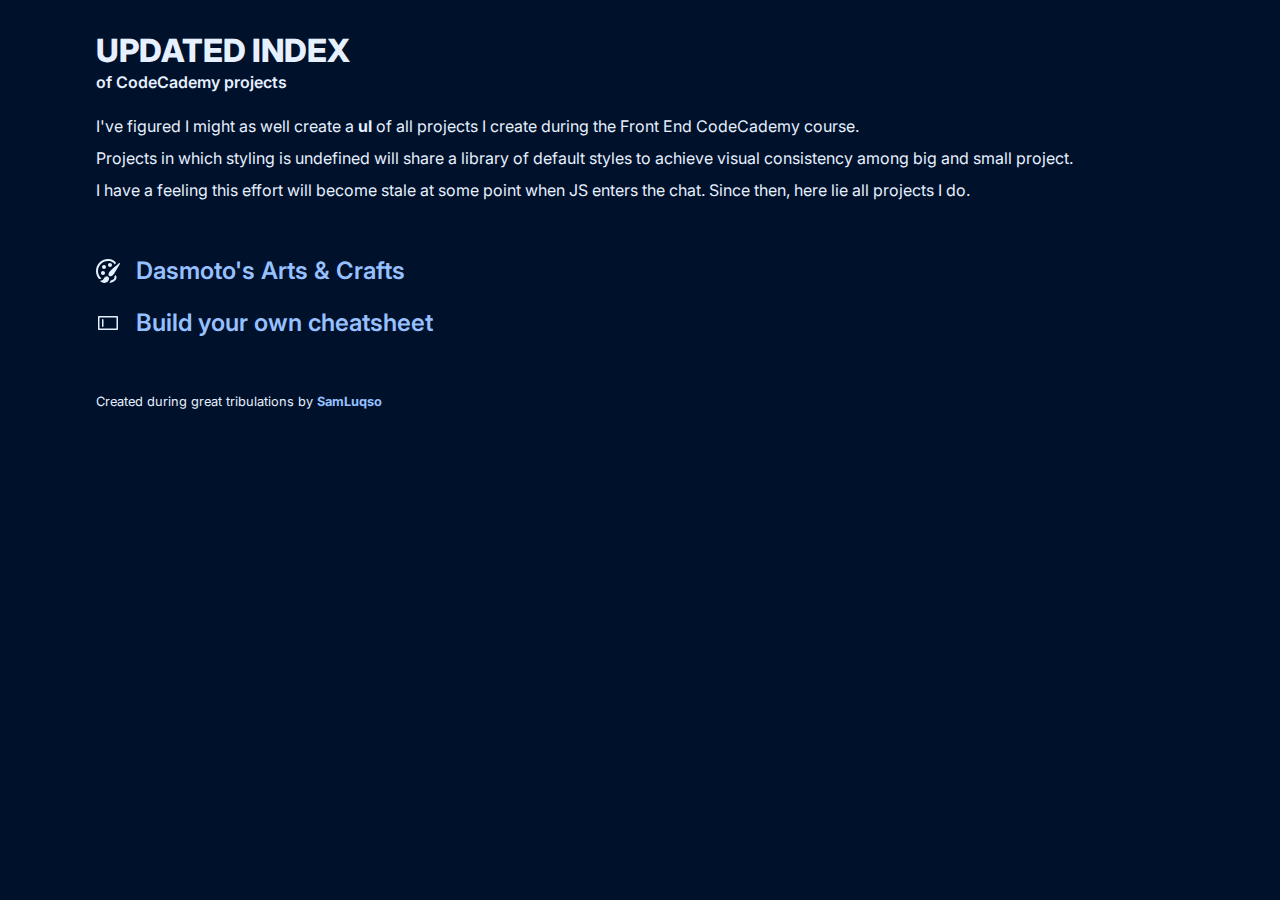
<file: index.html>
<!DOCTYPE html>
<html lang="en">
<head>
    <meta charset="UTF-8">
    <meta name="viewport" content="width=device-width, initial-scale=1.0">
    <title>All projects index</title>
    <!--Default styles stylesheet-->
    <link rel="stylesheet" href="default-styles.css">
    <!--Project stylesheet-->
    <link rel="stylesheet" href="project.css">
    <!--Variables library-->
    <link rel="stylesheet" href="variables-library.css">
    <!--Google Fonts-->
    <link rel="preconnect" href="https://fonts.googleapis.com">
    <link rel="preconnect" href="https://fonts.gstatic.com" crossorigin>
    <link href="https://fonts.googleapis.com/css2?family=Inter:ital,opsz,wght@0,14..32,100..900;1,14..32,100..900&display=swap" rel="stylesheet">
    <link href="https://fonts.googleapis.com/css2?family=Roboto+Mono:ital,wght@0,100..700;1,100..700&display=swap" rel="stylesheet">
    <!--Favicon-->
    <link rel="apple-touch-icon" sizes="180x180" href="favicon/apple-touch-icon.png">
    <link rel="icon" type="image/png" sizes="32x32" href="favicon/favicon-32x32.png">
    <link rel="icon" type="image/png" sizes="16x16" href="favicon/favicon-16x16.png">
    <link rel="manifest" href="/site.webmanifest">
</head>
<body>
    <header>
        <h1>
            Updated index
        </h1>
        <h4>
            of CodeCademy projects
        </h4>
    </header>
    <!--Description-->
    <section class="text-block">
        <p>
            I've figured I might as well create a <span>ul</span> of all projects I create during the Front End CodeCademy course.
        </p>
        <p>
            Projects in which styling is undefined will share a library of default styles to achieve visual consistency among big and small project.
        </p>
        <p>
            I have a feeling this effort will become stale at some point when JS enters the chat. Since then, here lie all projects I do.
        </p>
    </section>
    <!--List of projects-->
    <ul id="">
        <li><a href="dasmotosartsandcrafts.html"><svg xmlns="http://www.w3.org/2000/svg" width="24" height="24" viewBox="0 0 24 24"><path d="M8.997 13.985c.01 1.104-.88 2.008-1.986 2.015-1.105.009-2.005-.88-2.011-1.984-.01-1.105.879-2.005 1.982-2.016 1.106-.007 2.009.883 2.015 1.985zm-.978-3.986c-1.104.008-2.008-.88-2.015-1.987-.009-1.103.877-2.004 1.984-2.011 1.102-.01 2.008.877 2.012 1.982.012 1.107-.88 2.006-1.981 2.016zm7.981-4.014c.004 1.102-.881 2.008-1.985 2.015-1.106.01-2.008-.879-2.015-1.983-.011-1.106.878-2.006 1.985-2.015 1.101-.006 2.005.881 2.015 1.983zm-12 15.847c4.587.38 2.944-4.492 7.188-4.537l1.838 1.534c.458 5.537-6.315 6.772-9.026 3.003zm14.065-7.115c1.427-2.239 5.846-9.748 5.846-9.748.353-.623-.429-1.273-.975-.813 0 0-6.572 5.714-8.511 7.525-1.532 1.432-1.539 2.086-2.035 4.447l1.68 1.4c2.227-.915 2.868-1.04 3.995-2.811zm-12.622 4.806c-2.084-1.82-3.42-4.479-3.443-7.447-.044-5.51 4.406-10.03 9.92-10.075 3.838-.021 6.479 1.905 6.496 3.447l1.663-1.456c-1.01-2.223-4.182-4.045-8.176-3.992-6.623.055-11.955 5.466-11.903 12.092.023 2.912 1.083 5.57 2.823 7.635.958.492 2.123.329 2.62-.204zm12.797-1.906c1.059 1.97-1.351 3.37-3.545 3.992-.304.912-.803 1.721-1.374 2.311 5.255-.591 9.061-4.304 6.266-7.889-.459.685-.897 1.197-1.347 1.586z"/></svg></a><a href="dasmotosartsandcrafts.html"><h2>Dasmoto's Arts & Crafts</h2></a></li></a>
        <li><a href="cheatsheet.html"><svg xmlns="http://www.w3.org/2000/svg" width="24" height="24" viewBox="0 0 24 24"><path d="m21.995 6c0-.478-.379-1-1-1h-18c-.62 0-1 .519-1 1v12c0 .621.52 1 1 1h18c.478 0 1-.379 1-1zm-18.5.5h17v11h-17zm4 2.25c0-.414-.336-.75-.75-.75s-.75.336-.75.75v6.5c0 .414.336.75.75.75s.75-.336.75-.75z"/></svg></a><a href="cheatsheet.html"><h2>Build your own cheatsheet</h2></a></li></a>
    </ul>
    <!--Footer-->
    <footer>
        <p>Created during great tribulations by <a href="https://samluqso.github.io/samluqso">SamLuqso</a></p>
    </footer>
</body>
</file>
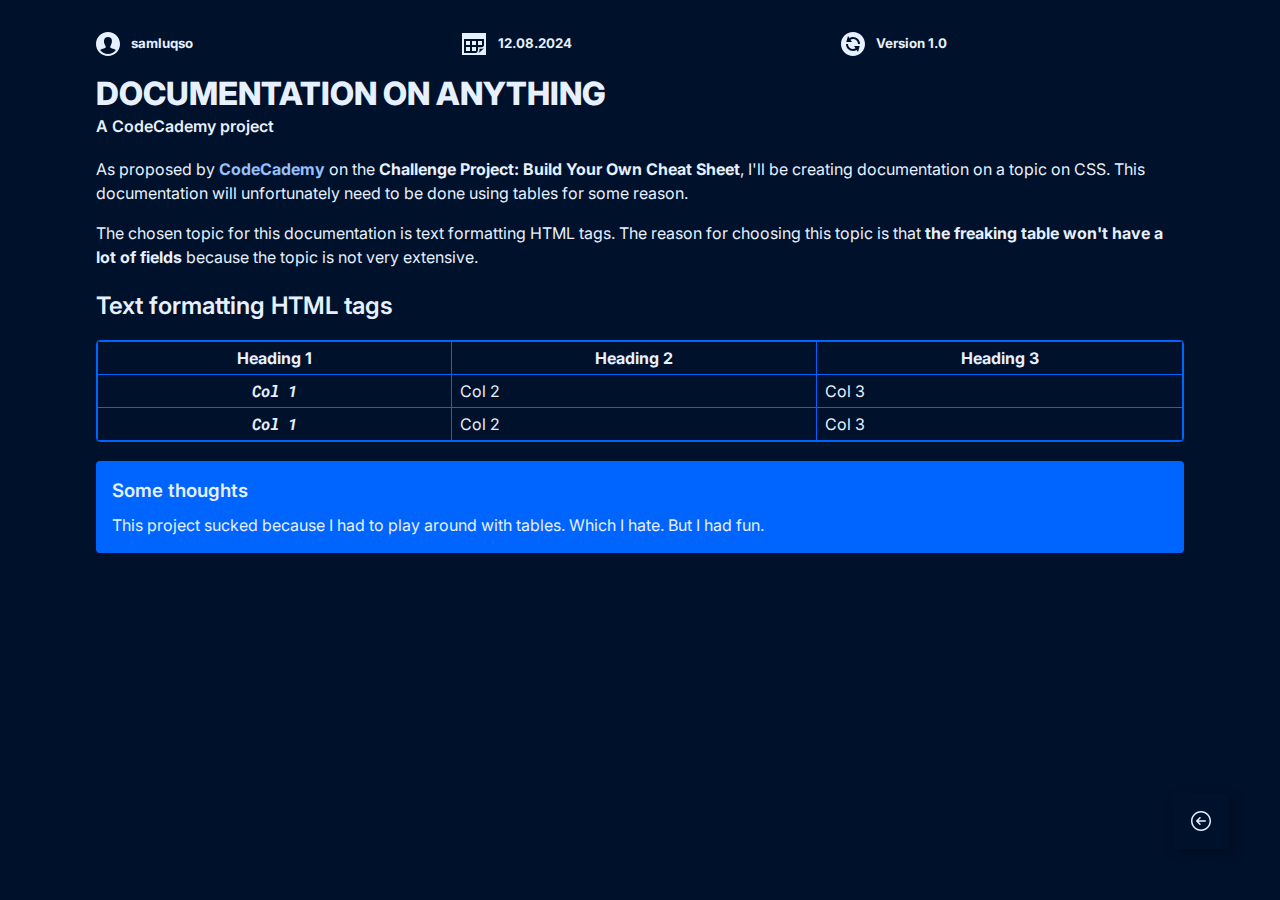
<file: cheatsheet.html>
<!DOCTYPE html>
<html lang="en">
<head>
    <meta charset="UTF-8">
    <meta name="viewport" content="width=device-width, initial-scale=1.0">
    <title>Cheat sheet CodeCademy</title>
    <!--Default styles stylesheet-->
    <link rel="stylesheet" href="default-styles.css">
    <!--Project stylesheet-->
    <link rel="stylesheet" href="002cheatSheet/project.css">
    <!--Variables library-->
    <link rel="stylesheet" href="variables-library.css">
    <link rel="preconnect" href="https://fonts.googleapis.com">
    <link rel="preconnect" href="https://fonts.gstatic.com" crossorigin>
    <link href="https://fonts.googleapis.com/css2?family=Inter:ital,opsz,wght@0,14..32,100..900;1,14..32,100..900&display=swap" rel="stylesheet">
    <link href="https://fonts.googleapis.com/css2?family=Roboto+Mono:ital,wght@0,100..700;1,100..700&display=swap" rel="stylesheet">
    <!--Favicon-->
    <link rel="apple-touch-icon" sizes="180x180" href="favicon/apple-touch-icon.png">
    <link rel="icon" type="image/png" sizes="32x32" href="favicon/favicon-32x32.png">
    <link rel="icon" type="image/png" sizes="16x16" href="favicon/favicon-16x16.png">
    <link rel="manifest" href="/site.webmanifest">
</head>
<body>
     <!--Floating back to projects index-->
     <a href="index.html" id="floating-back">
        <svg xmlns="http://www.w3.org/2000/svg" width="24" height="24" viewBox="0 0 24 24"><path d="m12.017 1.995c5.517 0 9.997 4.48 9.997 9.998s-4.48 9.998-9.997 9.998c-5.518 0-9.998-4.48-9.998-9.998s4.48-9.998 9.998-9.998zm0 1.5c-4.69 0-8.498 3.808-8.498 8.498s3.808 8.498 8.498 8.498 8.497-3.808 8.497-8.498-3.807-8.498-8.497-8.498zm-1.528 4.715s-1.502 1.505-3.255 3.259c-.147.147-.22.339-.22.531s.073.383.22.53c1.753 1.754 3.254 3.258 3.254 3.258.145.145.335.217.526.217.192-.001.384-.074.531-.221.292-.293.294-.766.003-1.057l-1.977-1.977h6.693c.414 0 .75-.336.75-.75s-.336-.75-.75-.75h-6.693l1.978-1.979c.29-.289.287-.762-.006-1.054-.147-.147-.339-.221-.53-.222-.19 0-.38.071-.524.215z"/></svg>
    </a>
    
    <!--ID section-->
    <div id="id-field-wrapper">
        <div class="id-fields">
            <a href="https://samluqso.github.io/samluqso"><svg xmlns="http://www.w3.org/2000/svg" width="24" height="24" viewBox="0 0 24 24"><path d="M12 0c-6.627 0-12 5.373-12 12s5.373 12 12 12 12-5.373 12-12-5.373-12-12-12zm0 22c-3.123 0-5.914-1.441-7.749-3.69.259-.588.783-.995 1.867-1.246 2.244-.518 4.459-.981 3.393-2.945-3.155-5.82-.899-9.119 2.489-9.119 3.322 0 5.634 3.177 2.489 9.119-1.035 1.952 1.1 2.416 3.393 2.945 1.082.25 1.61.655 1.871 1.241-1.836 2.253-4.628 3.695-7.753 3.695z"/></svg></a>
            <a href="https://samluqso.github.io/samluqso"><h5>samluqso</h5></a>
        </div>
        <div class="id-fields">
            <svg xmlns="http://www.w3.org/2000/svg" width="24" height="24" viewBox="0 0 24 24"><path d="M14 13h-4v-4h4v4zm6-4h-4v4h4v-4zm-12 6h-4v4h4v-4zm6 0h-4v4h4v-4zm-6-6h-4v4h4v-4zm16-8v22h-24v-22h24zm-7.471 19.96c1.616-.863 4.35-3.572 5.471-5.058v-.018c-.962.658-2.978 1.207-4.479.856.165 1.087-.137 3.356-.992 4.22zm-14.529.04h11.589c3.328 0 2.331-5.903 2.331-5.903 2.14.529 6.08.278 6.08-1.942v-6.155h-20v14z"/></svg>
            <h5>12.08.2024</h5>
        </div>
        <div class="id-fields">
            <svg xmlns="http://www.w3.org/2000/svg" width="24" height="24" viewBox="0 0 24 24"><path d="M12 0c-6.627 0-12 5.373-12 12s5.373 12 12 12 12-5.373 12-12-5.373-12-12-12zm5 20l-1.359-2.038c-1.061.653-2.305 1.038-3.641 1.038-3.859 0-7-3.14-7-7h2c0 2.757 2.243 5 5 5 .927 0 1.786-.264 2.527-.708l-1.527-2.292h5.719l-1.719 6zm0-8c0-2.757-2.243-5-5-5-.927 0-1.786.264-2.527.708l1.527 2.292h-5.719l1.719-6 1.359 2.038c1.061-.653 2.305-1.038 3.641-1.038 3.859 0 7 3.14 7 7h-2z"/></svg>
            <h5>Version 1.0</h5>
        </div>
    </div>
    <!--Header section-->
    <header>
        <h1>
            Documentation on anything
        </h1>
        <h4>
            A CodeCademy project
        </h4>
    </header>
    <!--Project description section-->
    <section id="project-description">
        <p>
            As proposed by <a href="https://codecademy.com">CodeCademy</a> on the <span>Challenge Project: Build Your Own Cheat Sheet</span>, I'll be creating documentation on a topic on CSS. This documentation will unfortunately need to be done using tables for some reason.
        </p>
        <p>
            The chosen topic for this documentation is text formatting HTML tags. The reason for choosing this topic is that <span>the freaking table won't have a lot of fields</span> because the topic is not very extensive.
        </p>
    </section>
    <!--Project section-->
    <section>
        <h2>
            Text formatting HTML tags
        </h2>
        <div id="table-wrapper">
            <table>
                <tr>
                  <th scope="col">Heading 1</th>
                  <th scope="col">Heading 2</th>
                  <th scope="col">Heading 3</th>
                </tr>
                <tr>
                  <th scope="row" class="code-cell">Col 1</td>
                  <td>Col 2</td>
                  <td>Col 3</td>
                </tr>
                <tr>
                  <th scope="row" class="code-cell">Col 1</td>
                  <td>Col 2</td>
                  <td>Col 3</td>
                </tr>
            </table>
        </div>
    </section>
    <!--Outro section-->
    <section id="outro">
        <h3>Some thoughts</h3>
        <p>
            This project sucked because I had to play around with tables. Which I hate. But I had fun.
        </p>
    </section>
</body>
</html>
</file>
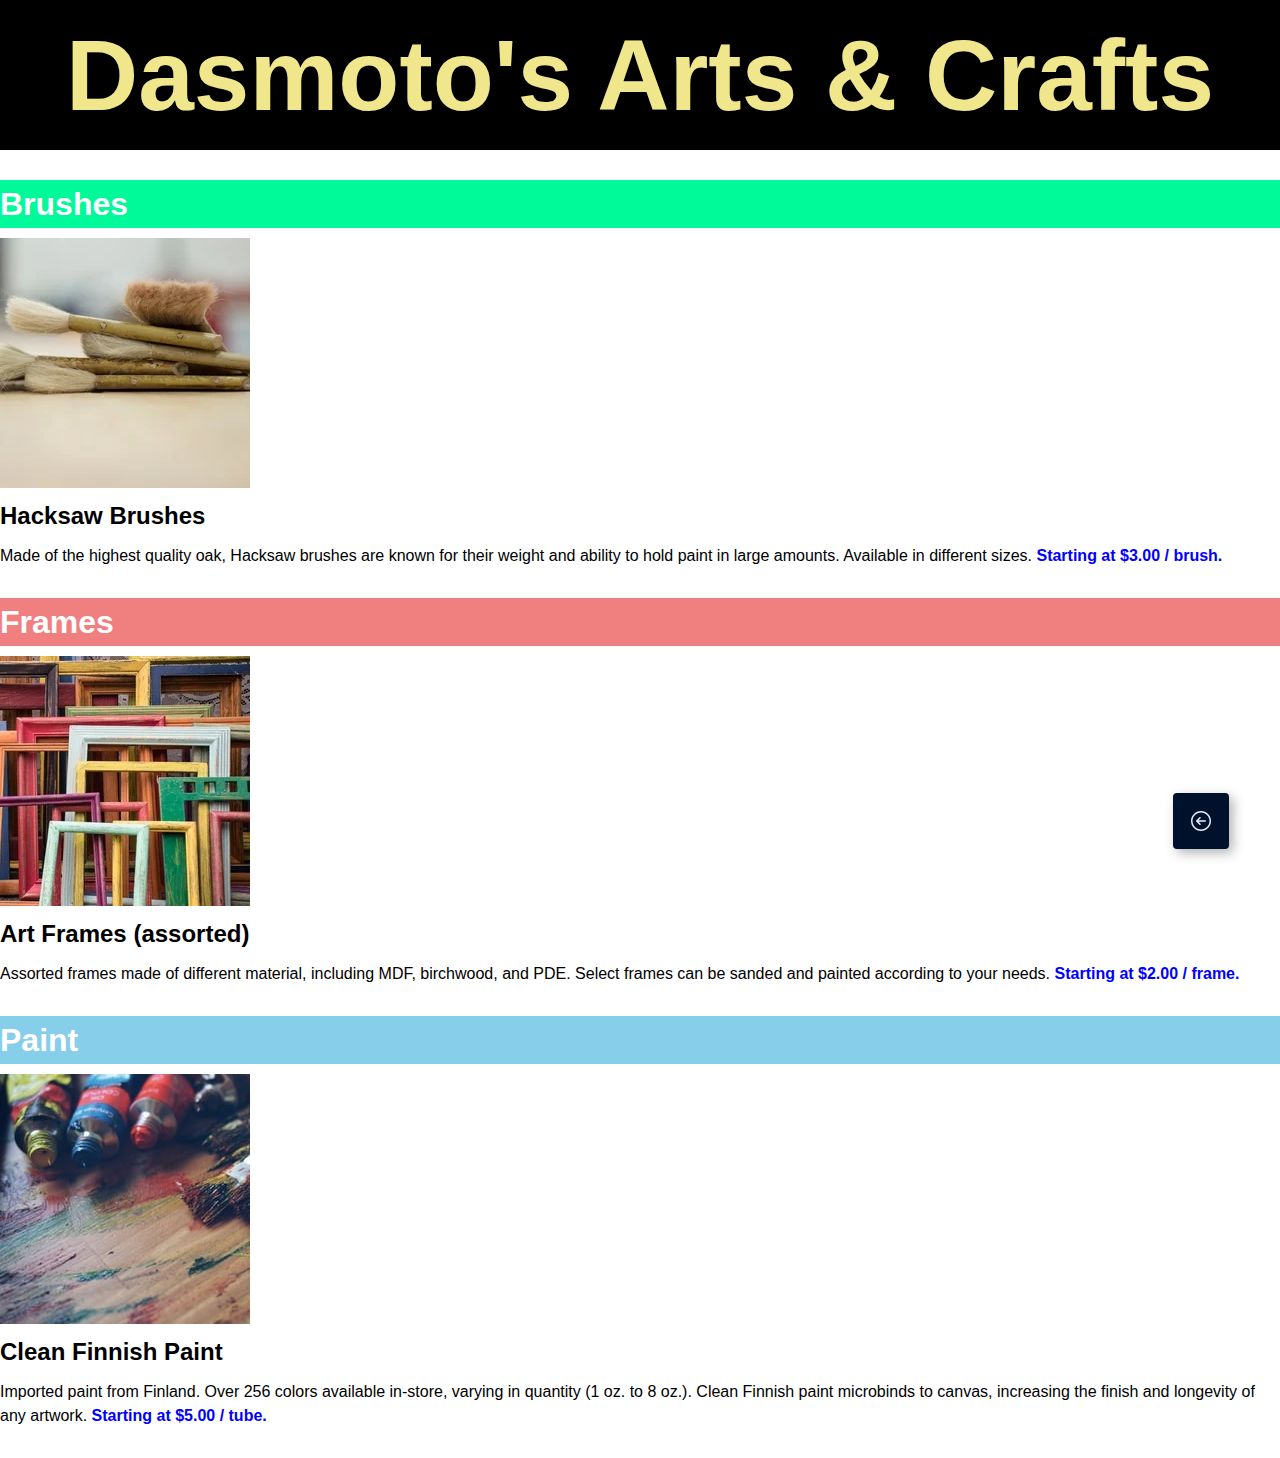
<file: dasmotosartsandcrafts.html>
<!DOCTYPE html>
<html>
    <head>
        <meta charset="UTF-8">
        <title>
            Dasmotos Arts and Crafts codeCademy
        </title>
        <!--Project stylesheet-->
        <link rel="stylesheet" type="text/css" href="001dasmotosArts&Crafts/mySolution/resources/css/index.css">
        <!--Variables library-->
        <link rel="stylesheet" href="variables-library.css">
        <!--Favicon-->
        <link rel="apple-touch-icon" sizes="180x180" href="favicon/apple-touch-icon.png">
        <link rel="icon" type="image/png" sizes="32x32" href="favicon/favicon-32x32.png">
        <link rel="icon" type="image/png" sizes="16x16" href="favicon/favicon-16x16.png">
        <link rel="manifest" href="/site.webmanifest">
    </head>
    <main>
        <!--Floating back to projects index-->
        <a href="index.html" id="floating-back">
            <svg xmlns="http://www.w3.org/2000/svg" width="24" height="24" viewBox="0 0 24 24"><path d="m12.017 1.995c5.517 0 9.997 4.48 9.997 9.998s-4.48 9.998-9.997 9.998c-5.518 0-9.998-4.48-9.998-9.998s4.48-9.998 9.998-9.998zm0 1.5c-4.69 0-8.498 3.808-8.498 8.498s3.808 8.498 8.498 8.498 8.497-3.808 8.497-8.498-3.807-8.498-8.497-8.498zm-1.528 4.715s-1.502 1.505-3.255 3.259c-.147.147-.22.339-.22.531s.073.383.22.53c1.753 1.754 3.254 3.258 3.254 3.258.145.145.335.217.526.217.192-.001.384-.074.531-.221.292-.293.294-.766.003-1.057l-1.977-1.977h6.693c.414 0 .75-.336.75-.75s-.336-.75-.75-.75h-6.693l1.978-1.979c.29-.289.287-.762-.006-1.054-.147-.147-.339-.221-.53-.222-.19 0-.38.071-.524.215z"/></svg>
        </a>
        
        <header id="header">
            <h1>Dasmoto's Arts & Crafts</h1>
        </header>
        <body>
            <section class='section' id='brushes'>
                <h3 id="first-h3">Brushes</h3>
                <img src="001dasmotosArts&Crafts/mySolution/resources/imgs/Hacksaw 250x250.webp" alt="hacksaw">
                <h4>Hacksaw Brushes</h4>
                <p>Made of the highest quality oak, Hacksaw brushes are known for their weight and ability to hold paint in large amounts. Available in different sizes. <span>Starting at $3.00 / brush.</span></p>
            </section>
            <section class='section' id='frames'>
                <h3 id="second-h3">Frames</h3>
                <img src="001dasmotosArts&Crafts/mySolution/resources/imgs/Frames 250x250.webp" alt="hacksaw">
                <h4>Art Frames (assorted)</h4>
                <p>Assorted frames made of different material, including MDF, birchwood, and PDE. Select frames can be sanded and painted according to your needs. <span>Starting at $2.00 / frame.</span></p>
            </section>
            <section class='section' id='paint'>
                <h3 id="third-h3">Paint</h3>
                <img src="001dasmotosArts&Crafts/mySolution/resources/imgs/Finnish 250x250.jpeg" alt="hacksaw">
                <h4>Clean Finnish Paint</h4>
                <p>Imported paint from Finland. Over 256 colors available in-store, varying in quantity (1 oz. to 8 oz.). Clean Finnish paint microbinds to canvas, increasing the finish and longevity of any artwork. <span>Starting at $5.00 / tube.</span></p>
            </section>
        </body>
        <footer>
        </footer>
    </main>
</html>

<!--Differences with CodeCademy solution:

1 - I forgot alt tags for imgs.
2 - They placed background image on the h1 tag, instead of its container. Putting it on its container doesn't work for some reason that I'd need to investigate.
3 - They created a class for spans. My solution is better.
4 - I put resets because I hate having default styling.
5 - I changed the margins to visually group sections. This is to create hierarchy on this terrible, terrible, TERRIBLE looking design/exercise.

But I had fun.-->
</file>
<file: project.css>
li {
    display: flex;
    gap: 1em;
    align-items: center;
}

ul {
    padding: 2em 0em;
}
</file>
<file: variables-library.css>
/*Variables library*/
:root {
    --dark-surface-color: #00112b;
    --light-surface-color: #0065ff;
    --secondary-surface-color: #f37748;
    --dark-text-color: #272838;
    --text-color: #e6f0ff;
    --accent-text-color: #96C0FF;
    --light-text-color: var(--white-color);
    --success-color: #dbf4a7;
    --error-color: #a41623;
    --white-color: #fff;
    --black-color: #000;
  }
</file>
<file: 002cheatSheet/project.css>
#id-field-wrapper {
  display: flex;
  gap: 2em;
  flex-wrap: wrap;
}

.id-fields {
  display: flex;
  gap: 0.7em;
  fill: #fff;
  align-items: center;
  flex-grow: 1;
}

.id-fields a {
  color: var(--text-color);
}

.code-cell {
  font-family: "Roboto Mono", monospace;
  font-style: italic;
}

#outro {
  padding: 1em;
  background-color: var(--light-surface-color);
  border-radius: 4px;
  gap: 0.5em;
}
</file>
<file: default-styles.css>
/*Default resets start*/
*,
*::before,
*::after {
  box-sizing: border-box;
}

* {
  margin: 0;
  padding: 0;
}

body {
  line-height: 1.5;
  -webkit-font-smoothing: antialiased;
}

img,
picture,
video,
canvas,
svg {
  display: block;
  max-width: 100%;
}

input,
button,
textarea,
select {
  font: inherit;
}

p,
h1,
h2,
h3,
h4,
h5,
h6 {
  overflow-wrap: break-word;
}

#root,
#__next {
  isolation: isolate;
}
/*Default resets end*/

/*Default styles*/
body {
  background-color: var(--dark-surface-color);
  color: var(--text-color);
  font-family: Inter, sans-serif;
  padding: 2em 6em;
  display: flex;
  flex-direction: column;
  gap: 1.2em;
}

h1 {
  text-transform: uppercase;
  font-weight: 800;
  line-height: 1.2;
}

h2,
h3,
h4 {
  font-weight: 600;
}

a {
    color: var(--accent-text-color);
    text-decoration: none;
    font-weight: 700;
}

svg {
  fill: var(--text-color);
}

span {
    font-weight: 700;
}

header, section {
    display: flex;
    flex-direction: column;
}

section {
    gap: 1em;
}

table {
  border-collapse: collapse;
  min-width: 100%;
}

#table-wrapper {
    border-radius: 4px;
    border: var(--light-surface-color) solid 1px;
    overflow: hidden;
}

td,
th {
  border: var(--light-surface-color) solid 1px;
  padding: 4px 8px;
}

ul {
  display: flex;
  flex-direction: column;
  gap: 1em;
}

footer p {
  font-size: 0.8rem;
}

#separator {
    background-color: #fff;
    width: 100%;
    border: var(--accent-text-color) solid 1px;
    opacity: 0.2;
    border-radius: 1000px;
}

.text-block {
  gap: 0.5em;
}

/*Floating back element*/
#floating-back {
  position: fixed;
  bottom: 4vw;
  right: 4vw;
  padding: 1em;
  border-radius: 4px;
  background-color: var(--dark-surface-color);
  box-shadow: 4px 4px 12px hsl(0, 0%, 0%, 0.3);
}

/*Default media queries*/
@media screen and (max-width: 768px) {
  body {
    padding: 1em 1em;
  }
}
</file>
<file: 001dasmotosArts&Crafts/mySolution/resources/css/index.css>
/*Default resets start*/
*, *::before, *::after {
    box-sizing: border-box;
}

* {
    margin: 0;
    padding: 0;
}

body {
    line-height: 1.5;
    -webkit-font-smoothing: antialiased;
}

img, picture, video, canvas, svg {
    display: block;
    max-width: 100%;
}

input, button, textarea, select {
    font: inherit;
}

p, h1, h2, h3, h4, h5, h6 {
    overflow-wrap: break-word;
}

#root, #__next {
    isolation: isolate;
}
/*Default resets end*/

/*Helvetica plus fallback font*/
body {
    font-family: Helvetica, sans-serif;
}

h1 {
    font-size: 100px;
    font-weight: bold;
    color: khaki;
}

h3 {
    font-size: 32px;
    font-weight: bold;
    color: white;
}

h4 {
    font-size: 24px;
    font-weight: bold;
}

p span {
    font-weight: bold;
    color: blue;
}

/*Some space between every section, to make it apparent they're different*/
.section {
    margin: 30px 0;
}

.section h3, h4, img, p {
    margin: 0 0 10px 0;
}

/*Getting VS Code bug, background image won't load despite localurl link being correct*/
#header {
    background-color: #000000;
    text-align: center;
}

#first-h3 {
    background-color: mediumspringgreen;
}

#second-h3 {
    background-color: lightcoral;
}

#third-h3 {
    background-color: skyblue;
}

/*Floating back element*/
#floating-back {
    position: fixed;
    bottom: 4vw;
    right: 4vw;
    padding: 1em;
    border-radius: 4px;
    background-color: var(--dark-surface-color);
    box-shadow: 4px 4px 12px hsl(0, 0%, 0%, 0.3);
}

#floating-back svg {
    fill: var(--text-color);
}
</file>
